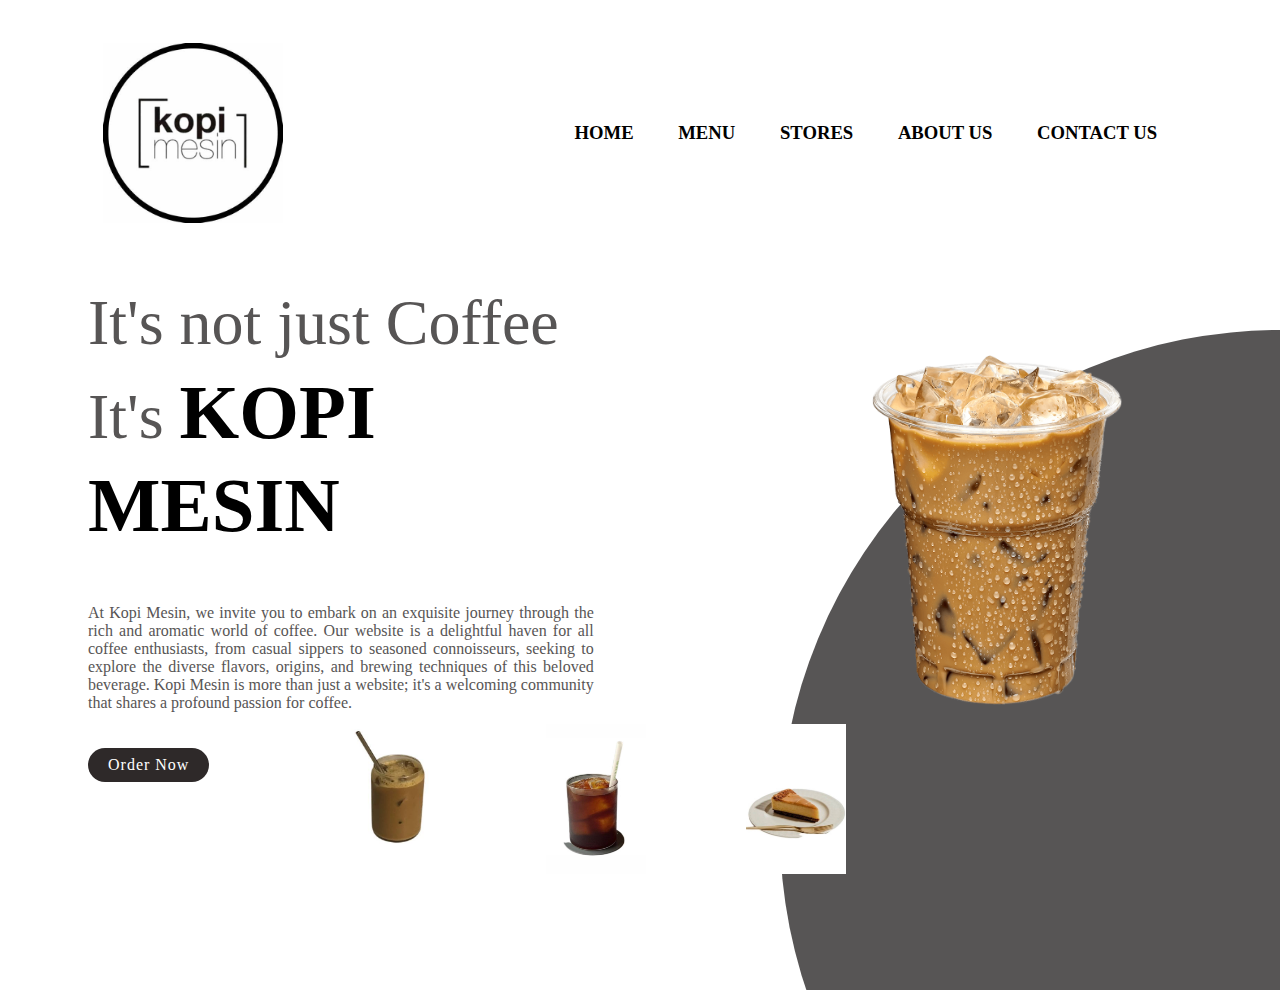
<file: index.html>
<html>
<head>
        <title> KOPI MESIN </title> 
        <link rel="stylesheet" type="text/css" href="css/style.css">
</head> 
<body> 

<!--header-->


<div class="banner">
    <div class="circle"></div>
    <div class="navbar">
        <img src="images/logo.jpeg" class="logo">
        <ul> 
            <div style="text-align: center;">
            <li><a href=index.html> Home </a></li>
            <li><a href=menu.html> Menu </a></li>
            <li><a href=stores.html> Stores </a></li>
            <li><a href=aboutus.html> About us </a></li>
            <li><a href=contactus.html>Contact Us </a></li>
            </div>
        </ul>
    </div>

    <div class="content">
        <div class="textBox">
            <h2> It's not just Coffee<br>It's <span>KOPI MESIN</span></h2>
            <p> At Kopi Mesin, we invite you to embark on an exquisite journey through the rich and aromatic world of coffee. Our website is a delightful haven for all coffee enthusiasts, from casual sippers to seasoned connoisseurs, seeking to explore the diverse flavors, origins, and brewing techniques of this beloved beverage. Kopi Mesin is more than just a website; it's a welcoming community that shares a profound passion for coffee. </p>
            <a href="#"> Order Now</a>
            </div>
        <div class="imgBox">
            <img src="images/coffee.png" width="250" height="350" class="kopi">
        </div>
    </div>
    <ul class="thumb">
        <li><img src="css/thumb1.jpg"width="540" height="120"></li>
        <li><img src="css/thumb2.jpg"width="570" height="150"></li>
        <li><img src="css/thumb3.jpg"width="570" height="150"></li>
    </ul>
   
 
 
           















































</body>



</html>








































</body>



</html>
</file>
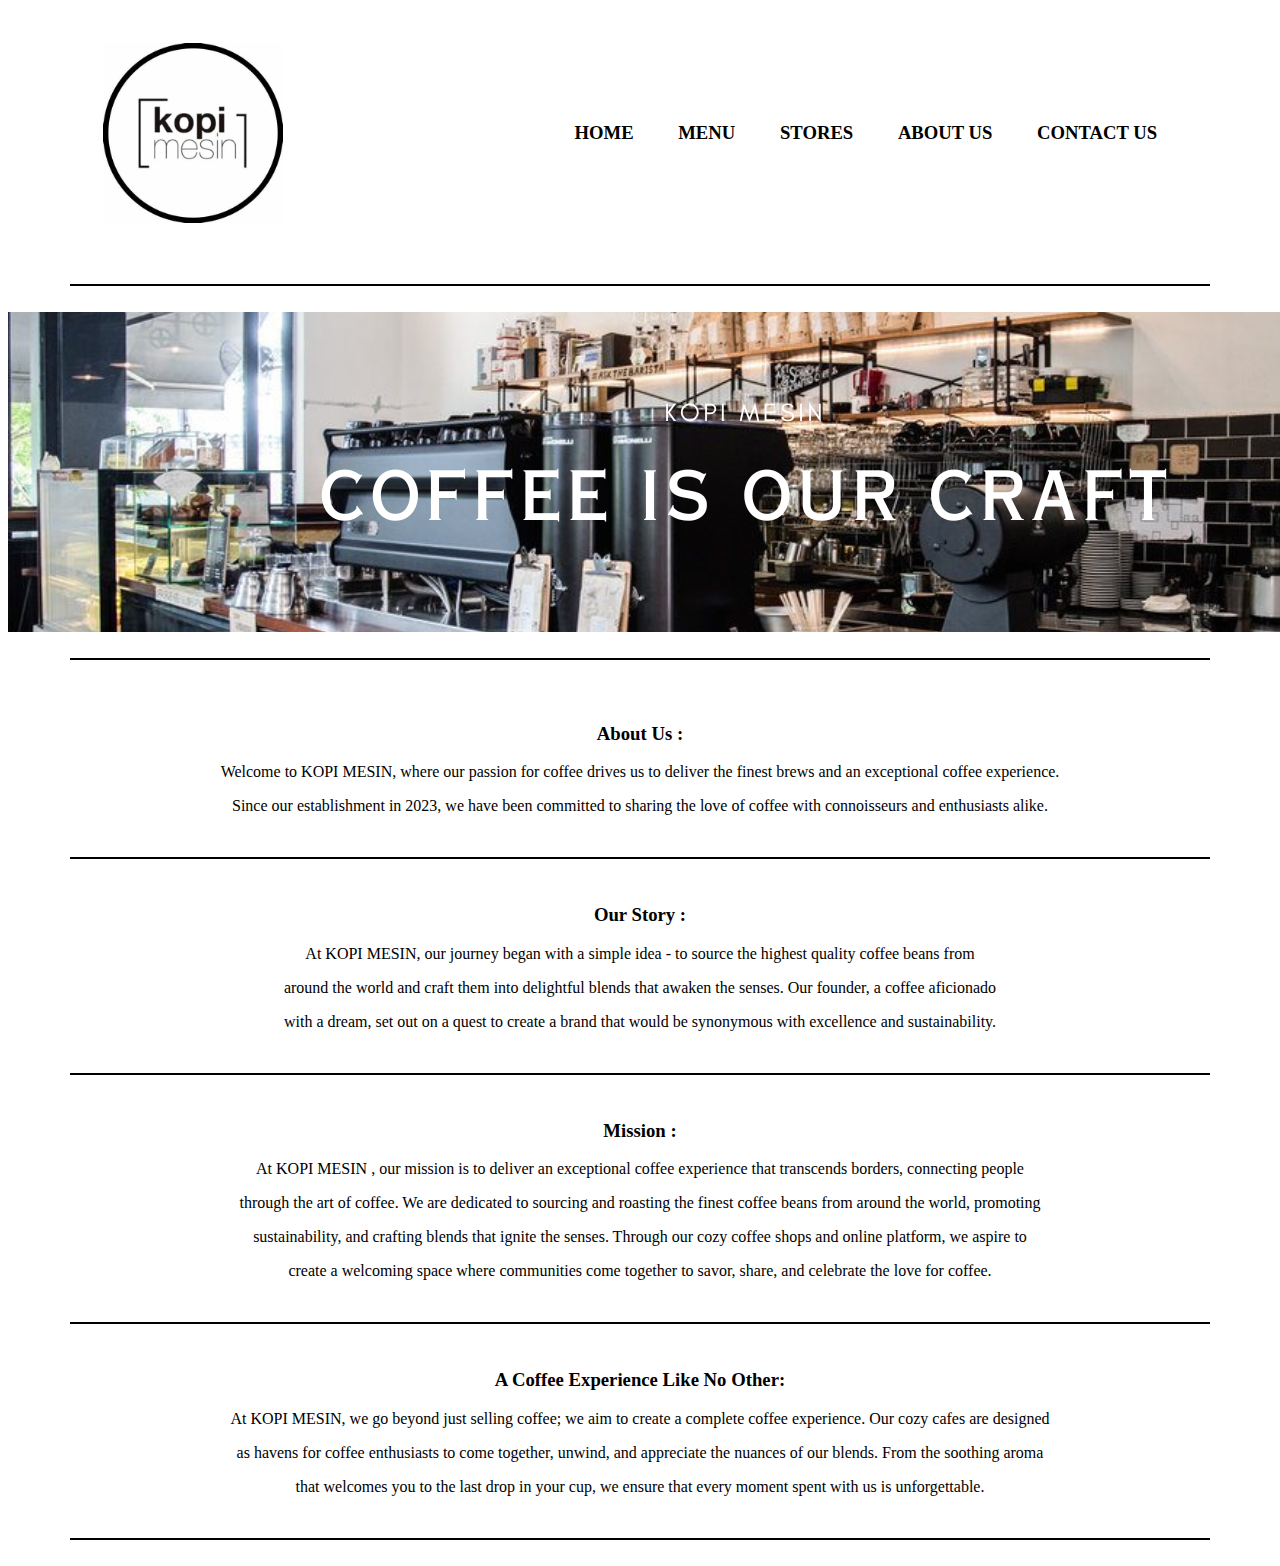
<file: aboutus.html>
<html> 
<head> 
        <title> ABOUT US </title>  
        <link rel="stylesheet" type="text/css" href="css/style.css"> 
</head>  
<body>  
     
<!--header--> 
 
<div class="banner"> 
    <div class="navbar"> 
        <img src="images/logo.jpeg" class="logo"> 
        <ul>  
            <div style="text-align: center;"> 
            <li><a href=index.html> Home </a></li> 
            <li><a href=menu.html> Menu </a></li> 
            <li><a href=stores.html> Stores </a></li> 
            <li><a href=aboutus.html> About us </a></li> 
            <li><a href=contactus.html>Contact Us </a></li> 
            </div> 
        </ul> 
    </div> 
    <br>    

    <hr size="2" width="90%" align="center" noshade="noshade" title="horizontal rules" color="black"/>    
    
    <br>
      <div class="slider"> 
        <img src="images/1.png" width=1450" height="320"> 
    </div> 
    <br>    

    <hr size="2" width="90%" align="center" noshade="noshade" title="horizontal rules" color="black"/>    
    
    <br>
    <!--end of header1--> 
 
     <!--************* 2ND  ROW START *************--> 
        <tr> 
     
    <!--************* CONTENT SECTION START *************--> 

        
    <div class="content3"> 
    </div> 
     
    <td bg  valign="top"> 
        <div align="center"> 
<br> 
<div class="content4">  
 <h3>About Us :</h3> 
  
 <p>Welcome to KOPI MESIN, where our passion for coffee drives us to deliver the finest brews and an exceptional coffee experience.</p> 
 <p> Since our establishment in 2023, we have been committed to sharing the love of coffee with connoisseurs and enthusiasts alike.</p>  
 
<br> 
     <hr size="2" width="90%" align="center" noshade="noshade" title="horizontal rules" color="black"/> 
 
<br> 
 
<!--************* CONTENT SECTION END *************-->  
 
        <!--************* CONTENT SECTION START *************--> 
        
        <div class="content3"> 
           </div> 
            
           <td bg  valign="top"> 
               <div align="center"> 
     
    <div class="content4"> 
 
        <h3>Our Story :</h3> 
         
        <p>At KOPI MESIN, our journey began with a simple idea - to source the highest quality coffee beans from  </p> 
        <p>around the world and craft them into delightful blends that awaken the senses. Our founder, a coffee aficionado </p> 
        <p>with a dream, set out on a quest to create a brand that would be synonymous with excellence and sustainability.</p>   
 
    <br> 
            
        </div> 
     
            <hr size="2" width="90%" align="center" noshade="noshade" title="horizontal rules" color="black"/> 
     
    <br> 
 
       <!--************* CONTENT SECTION END *************--> 
             
            <!--************* CONTENT SECTION START *************--> 
       
            <div class="content3"> 
            </div> 
             
            <td bg  valign="top"> 
                <div align="center"> 
      
     <div class="content4">  
         <h3>Mission :</h3> 
          
         <p>At KOPI MESIN , our mission is to deliver an exceptional coffee experience that transcends borders, connecting people </p> 
         <p>through the art of coffee. We are dedicated to sourcing and roasting the finest coffee beans from around the world, promoting </p> 
         <p>sustainability, and crafting blends that ignite the senses. Through our cozy coffee shops and online platform, we aspire to</p> 
            <p>create a welcoming space where communities come together to savor, share, and celebrate the love for coffee.</p>   
  
     <br> 
             <hr size="2" width="90%" align="center" noshade="noshade" title="horizontal rules" color="black"/> 
      
     <br> 
  
          <!--************* CONTENT SECTION END *************--> 
                 
    <!--************* CONTENT SECTION START *************--> 
       
    <div class="content3"> 
    </div> 
     
    <td bg  valign="top"> 
        <div align="center"> 
 
<div class="content4">  
 <h3>A Coffee Experience Like No Other:</h3> 
  
 <p>At KOPI MESIN, we go beyond just selling coffee; we aim to create a complete coffee experience. Our cozy cafes are designed  </p>
<p>as havens for coffee enthusiasts to come together, unwind, and appreciate the nuances of our blends. From the soothing aroma </p> 
 <p>that welcomes you to the last drop in your cup, we ensure that every moment spent with us is unforgettable.</p>   
 
<br> 
     <hr size="2" width="90%" align="center" noshade="noshade" title="horizontal rules" color="black"/> 
 
<br>
</file>
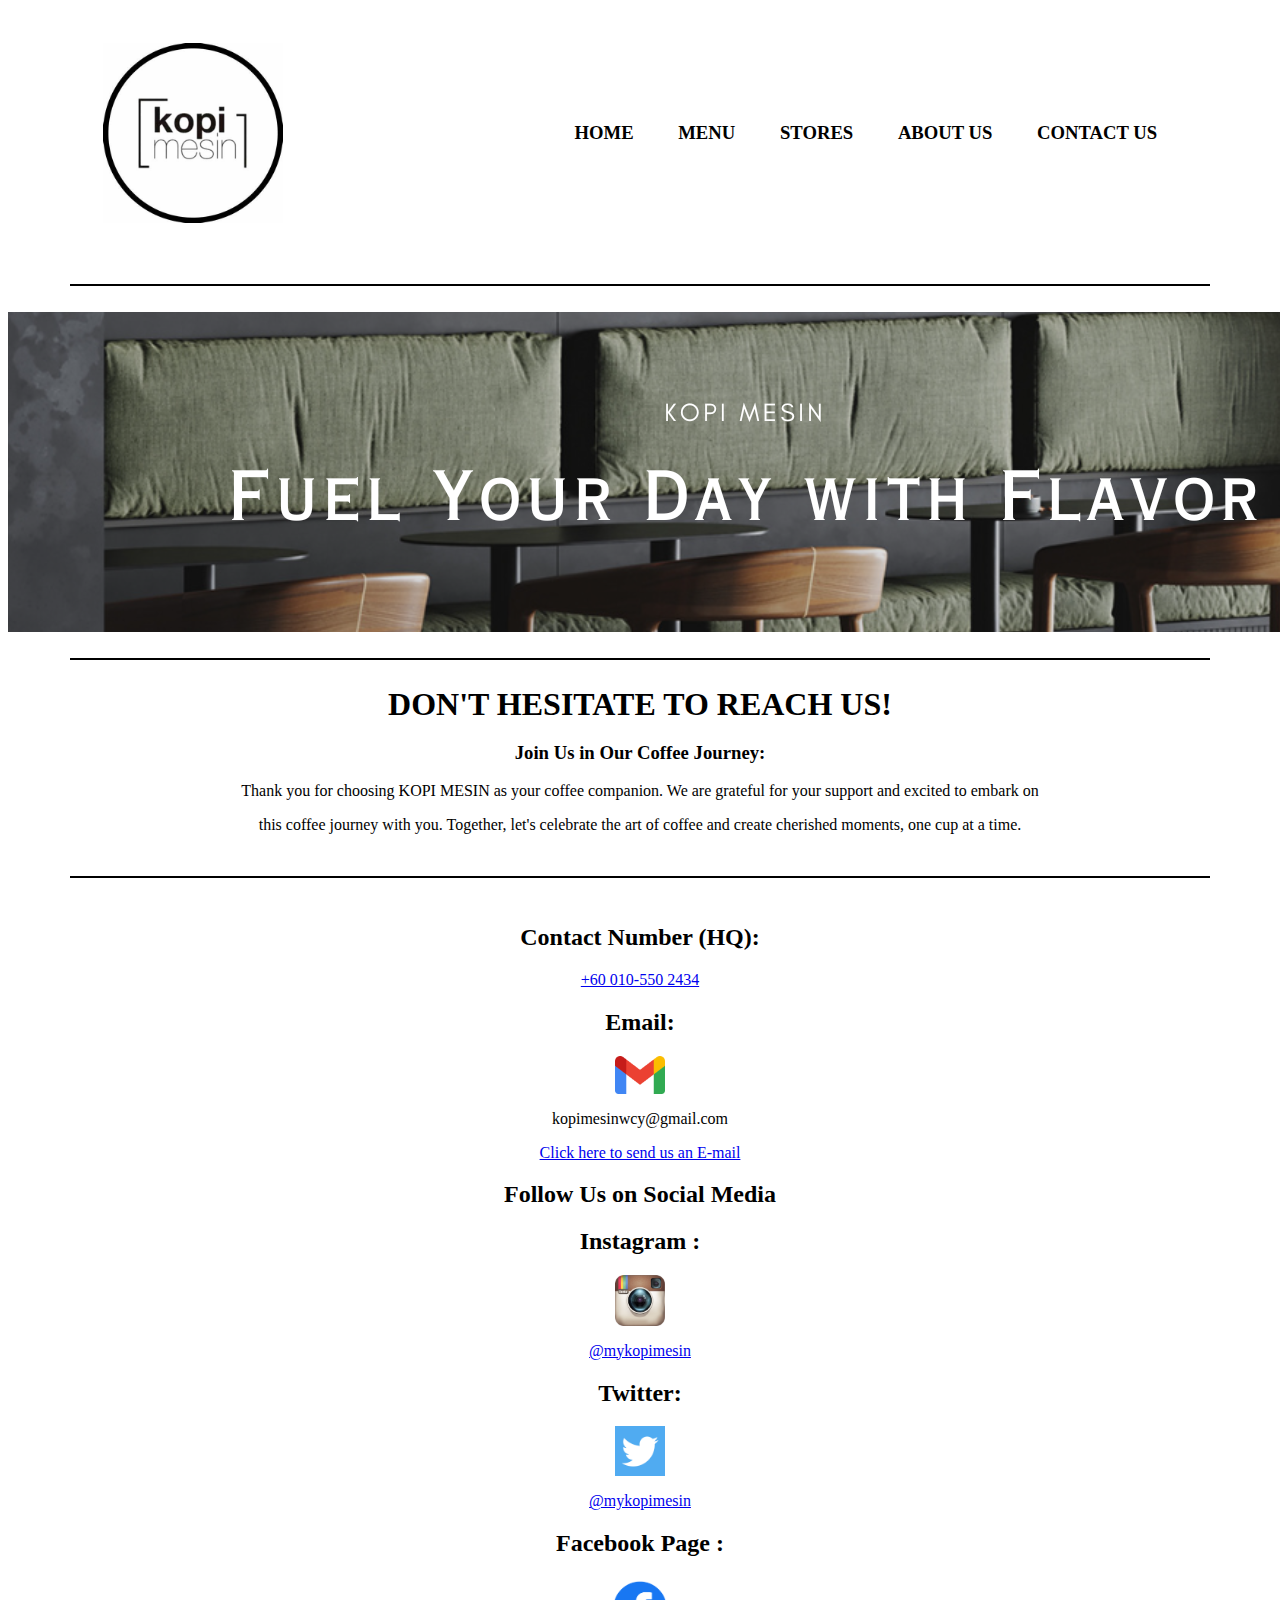
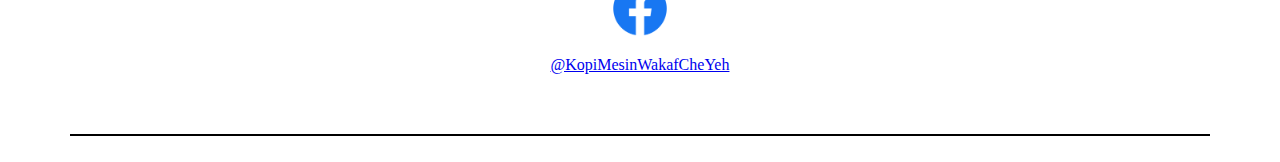
<file: contactus.html>
<html>
<head>
        <title> KOPI MESIN </title> 
        <link rel="stylesheet" type="text/css" href="css/style.css">
</head> 
<body> 

<!--header-->

<div class="banner">
    <div class="navbar">
        <img src="logo.jpeg" class="logo">
        <ul> 
            <div style="text-align: center;">
            <li><a href=index.html> Home </a></li>
            <li><a href=menu.html> Menu </a></li>
            <li><a href=stores.html> Stores </a></li>
            <li><a href=aboutus.html> About us </a></li>
            <li><a href=contactus.html> Contact Us </a></li>
            </div>
        </ul>
    </div>
    <br>    

    <hr size="2" width="90%" align="center" noshade="noshade" title="horizontal rules" color="black"/>    
    
    <br>
      <div class="slider"> 
        <img src="images/2.png" width=1450" height="320"> 
    </div> 
    <br>    

    <hr size="2" width="90%" align="center" noshade="noshade" title="horizontal rules" color="black"/>    
    
    <br>
    <!--end of header1--> 
 
     <!--************* 2ND  ROW START *************--> 
        <tr> 
     
    <!--************* CONTENT SECTION START *************--> 
    
    <div align="center">
    
    <h1><font face="new times roman" color="0000"> DON'T HESITATE TO REACH US!</font></h1>

    <div class="content4">  
        <h3>Join Us in Our Coffee Journey:</h3> 
         
        <p>Thank you for choosing KOPI MESIN as your coffee companion. We are grateful for your support and excited to embark on  </p> 
        <p>this coffee journey with you. Together, let's celebrate the art of coffee and create cherished moments, one cup at a time.</p>  
        
       <br> 
            <hr size="2" width="90%" align="center" noshade="noshade" title="horizontal rules" color="black"/> 
        
       <br> 

    <div align="center">
    
    <h2 style="font-family:garamond;">Contact Number (HQ):</h2>
    
    <div align="center"
    
    <p><a href="https://wa.link/qajaec" target="_blank">+60 010-550 2434</a></p>
    
    
    <h2 style="font-family:garamond;">Email:</h2> 
    <img src="gmail.png" width="50" alt="gmail"> 
     
    <p> 
        kopimesinwcy@gmail.com</p> 
     
        <centre><a href="mailto:kopimesinwcy@gmail.com" class="send_message_button" target="_blank">Click here to send us an E-mail </a></p>
        
    
    
    <h2 style="font-family:garamond;">Follow Us on Social Media</h2>
    <h2 style="font-family:garamond;">Instagram :</h2> 
    <img src="instalogo.png" width="50" alt="instagram">
    <p><a href="https://www.instagram.com/mykopimesin/?hl=en" target="_blank">@mykopimesin</a></p>


    <h2 style="font-family:garamond;">Twitter:</h2> 
    <img src="twitter.png" width="50" alt="instagram">
    <p><a href="https://twitter.com/mykopimesin?s=21&t=D6iRG-6XM2GT9TrC-2nG_A" target="_blank">@mykopimesin</a></p>

    
    <h2 style="font-family:garamond;">Facebook Page :</h2> 
    <img src="Facebook-logo.png" width="100" alt="instagram">
    <p><a href="https://www.facebook.com/Kmwcy/" target="_blank">@KopiMesinWakafCheYeh</a></p>
    
          
          
    <br>
    <br>    

<hr size="2" width="90%" align="center" noshade="noshade" title="horizontal rules" color="black"/>    

<br>
    </center></center></center></div></div></td>
</file>
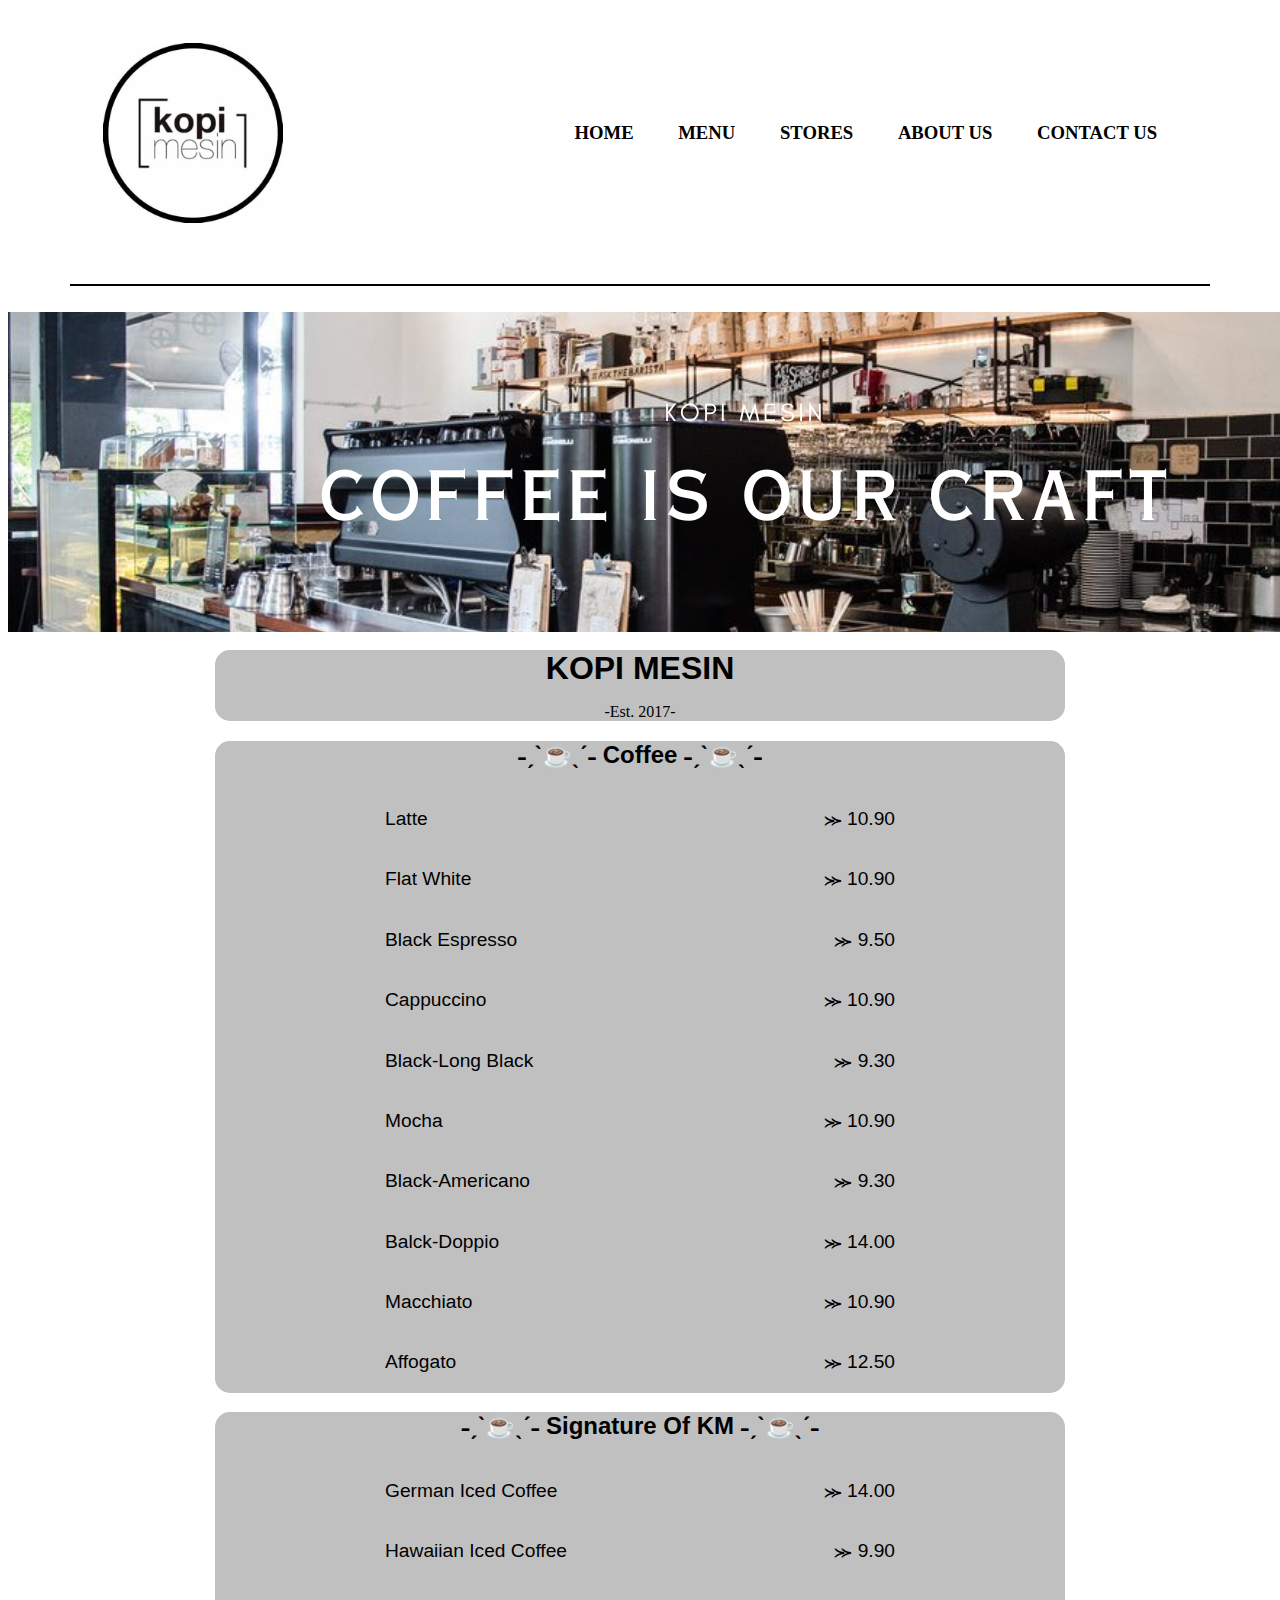
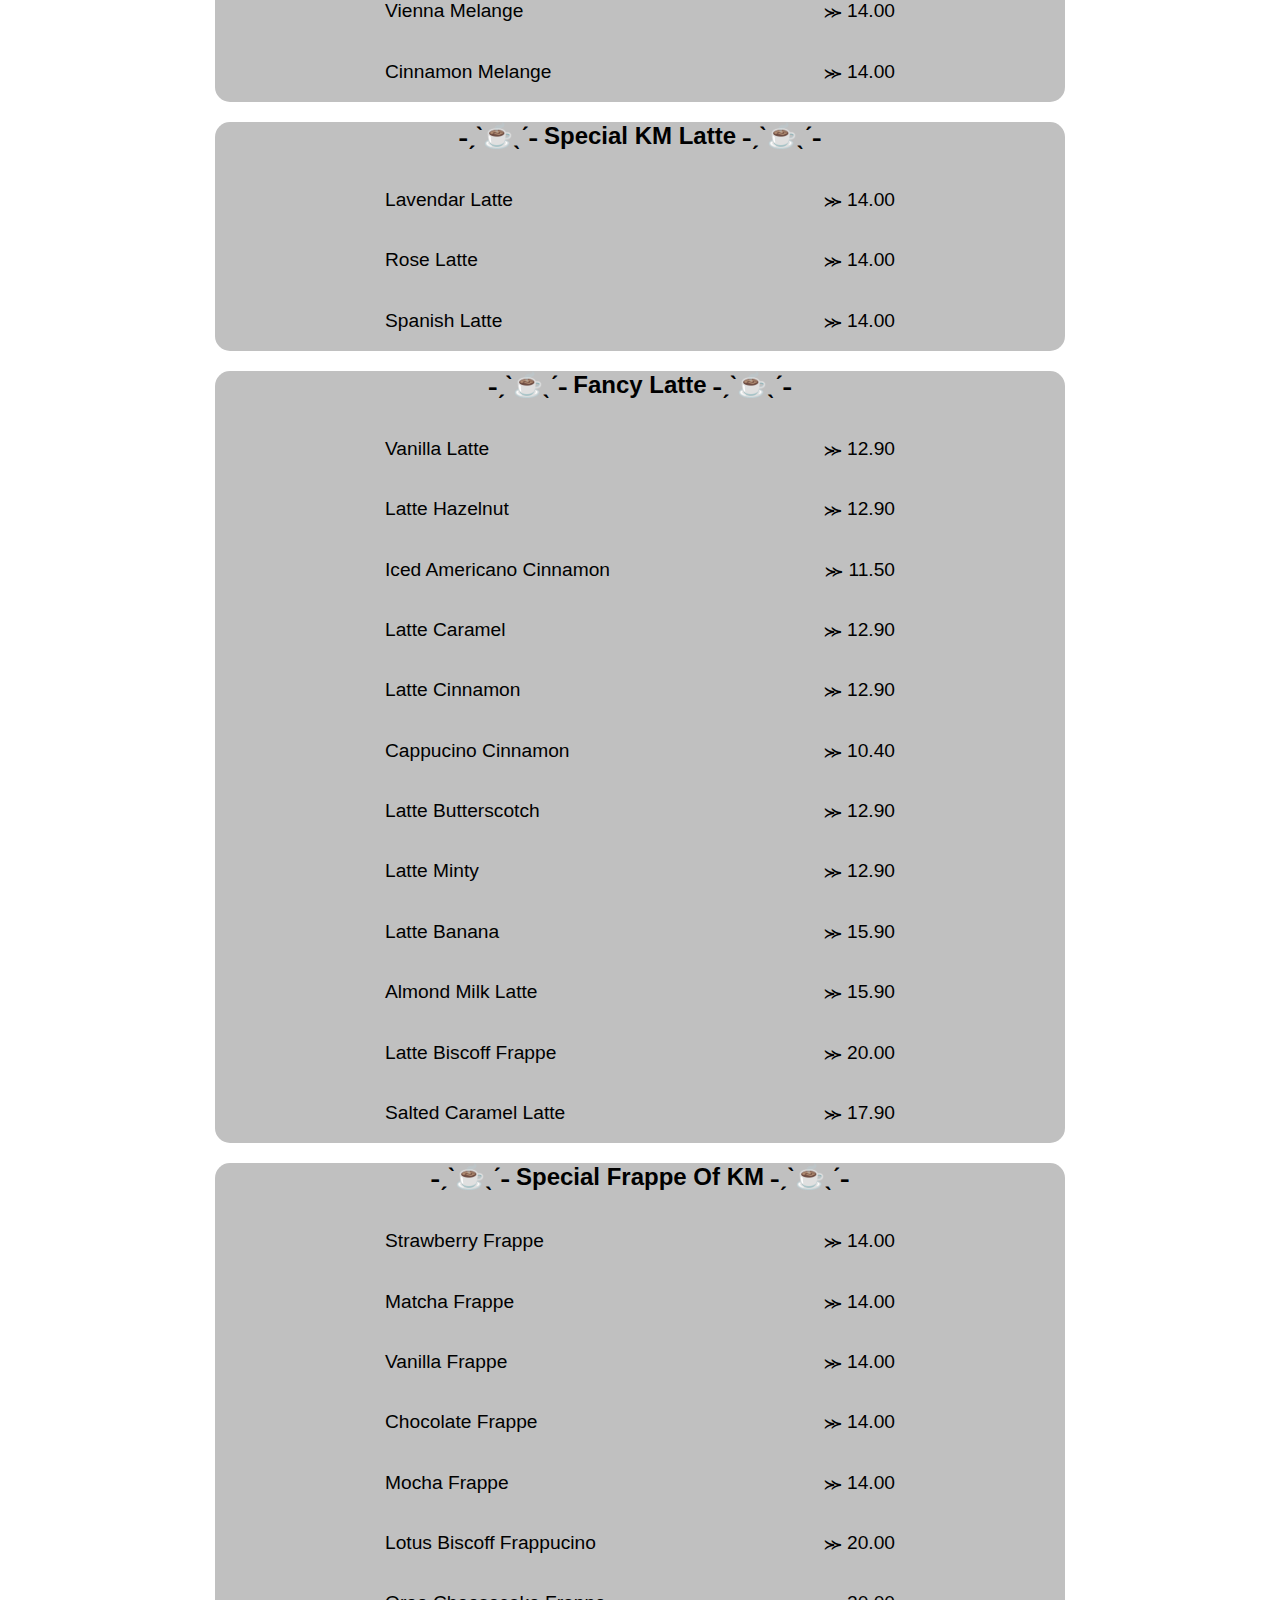
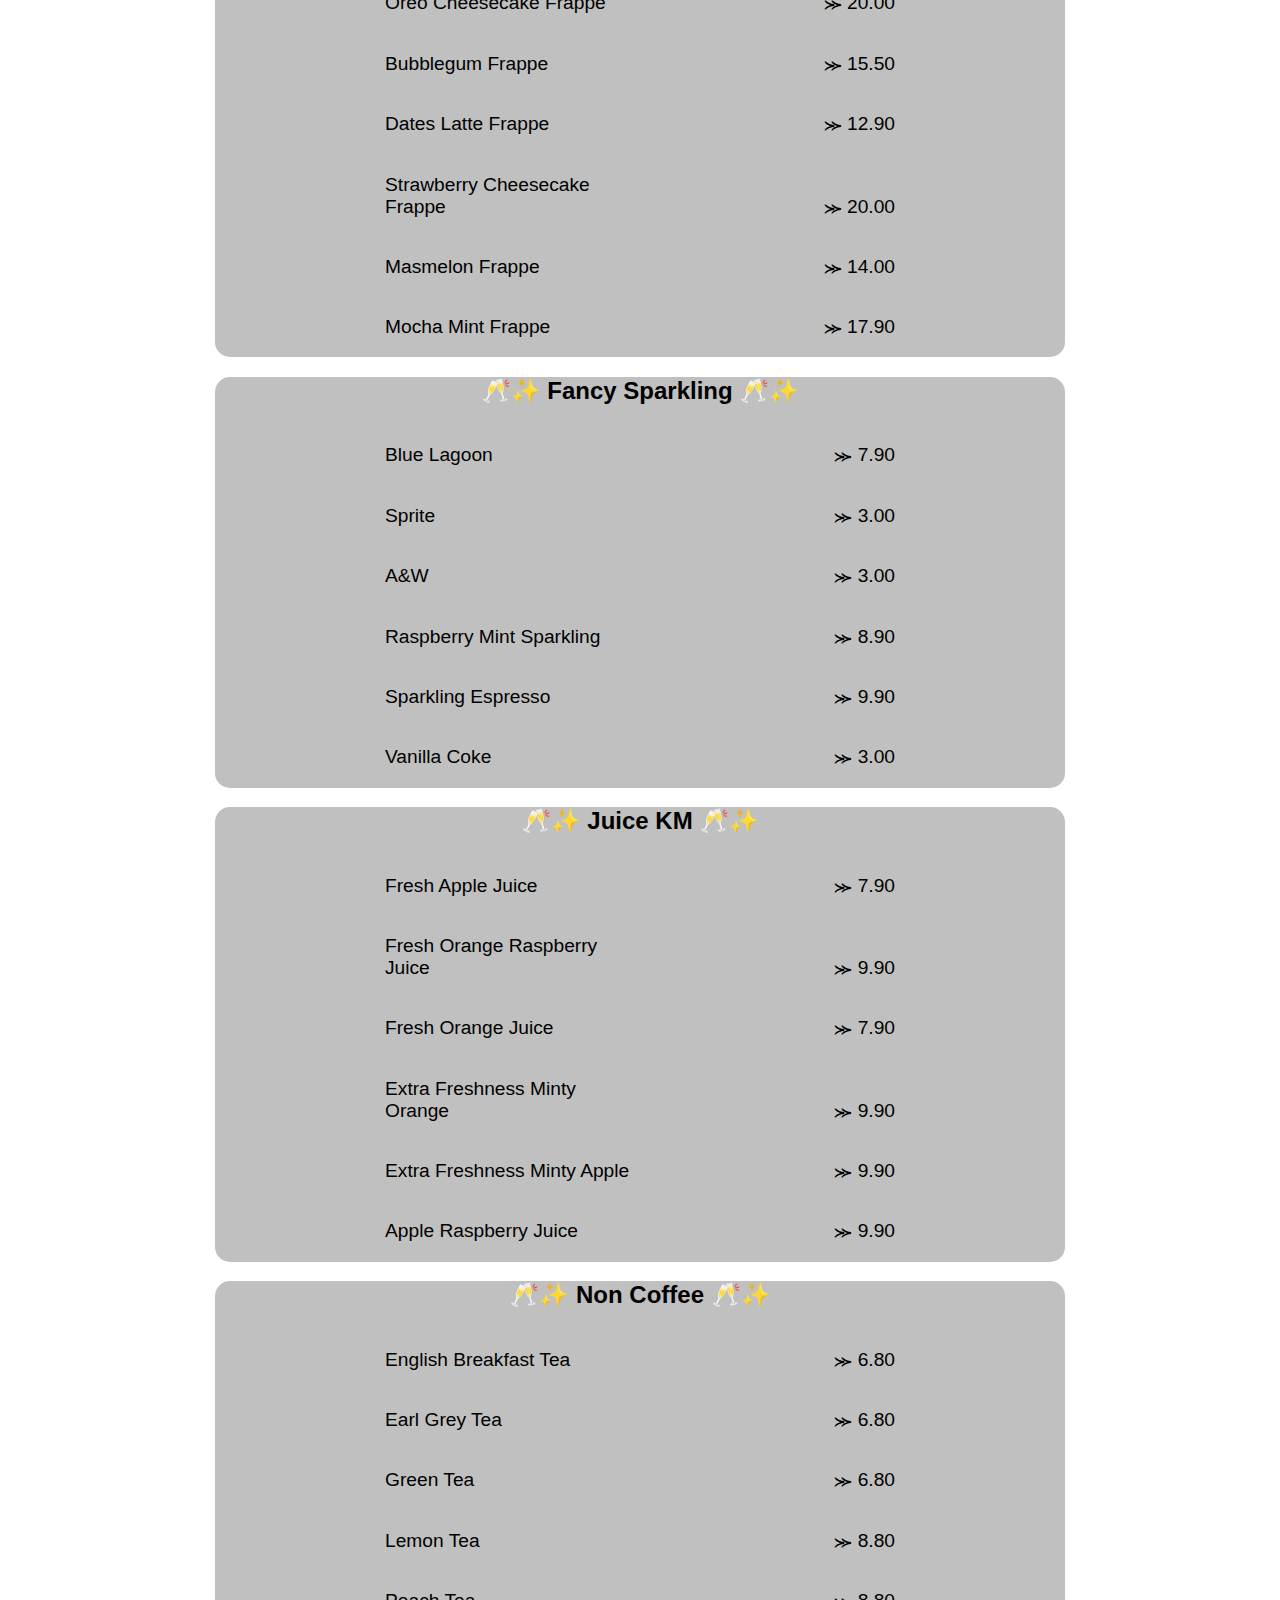
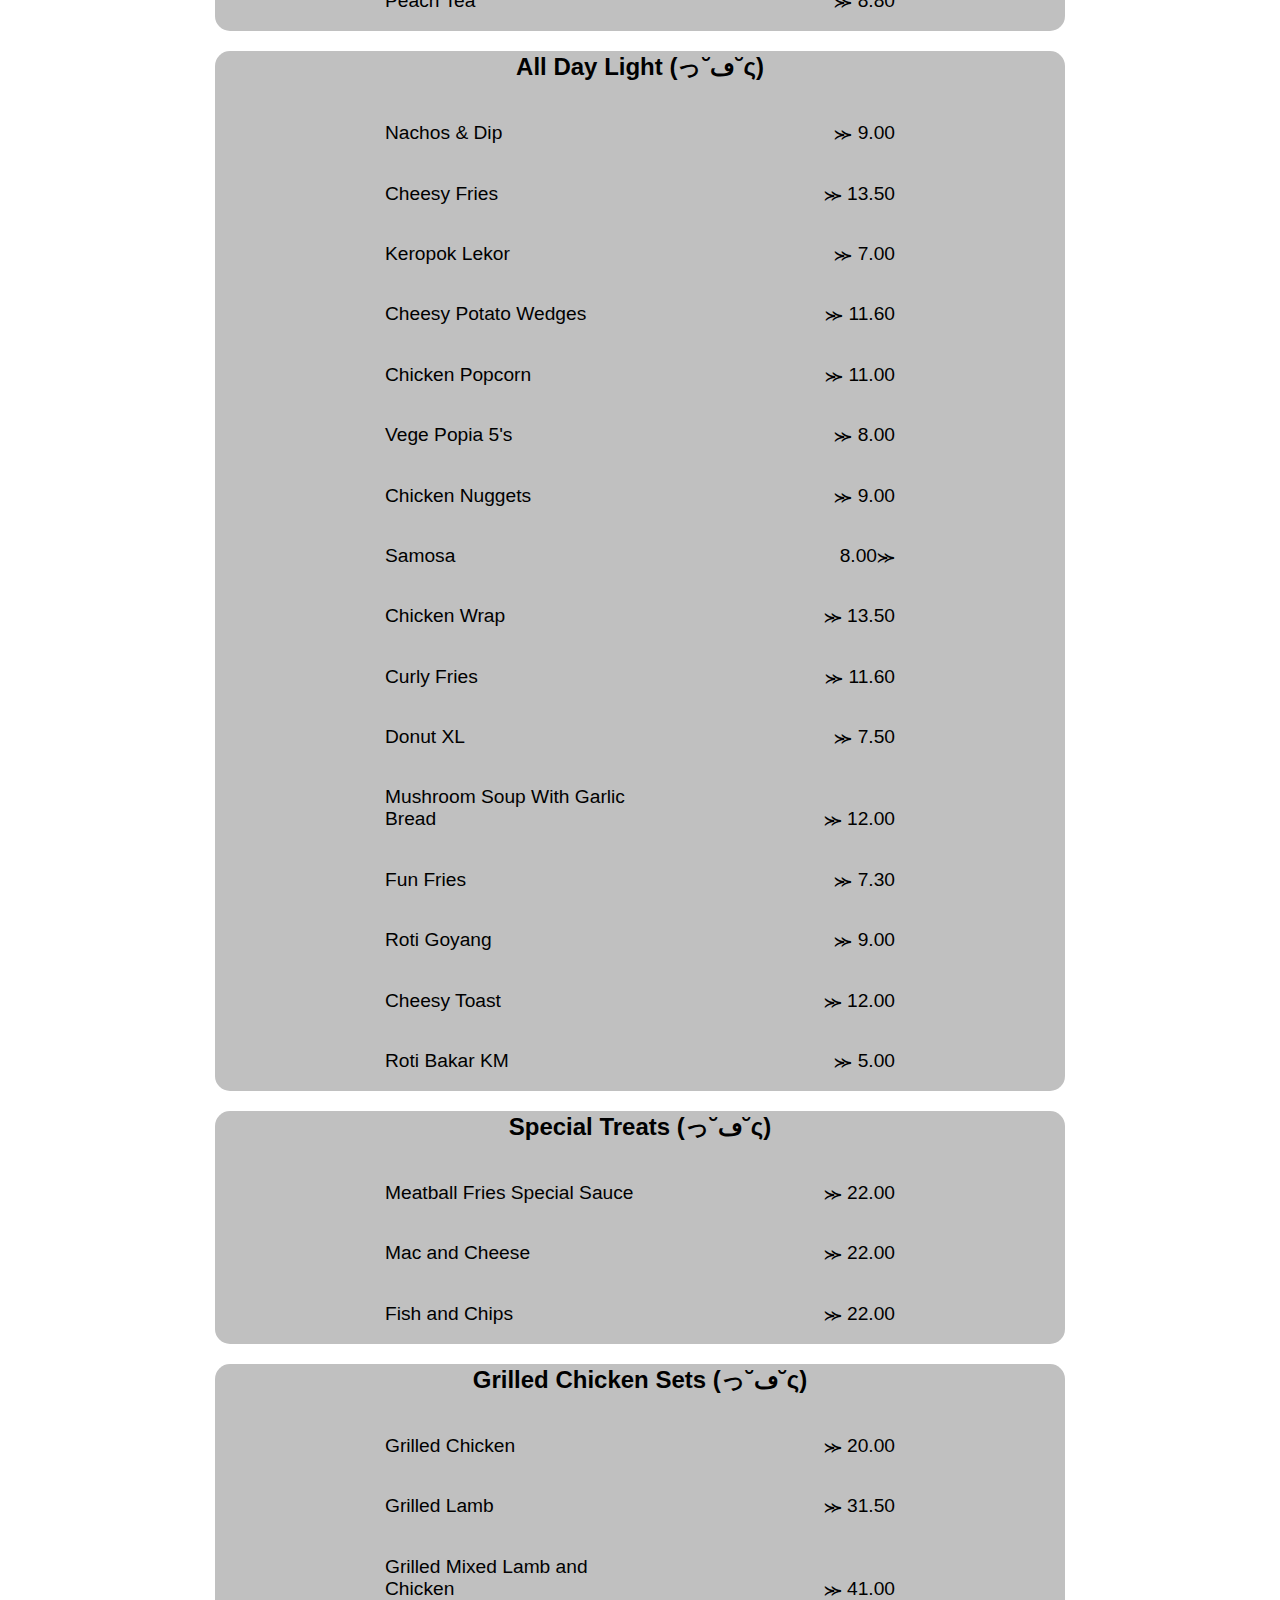
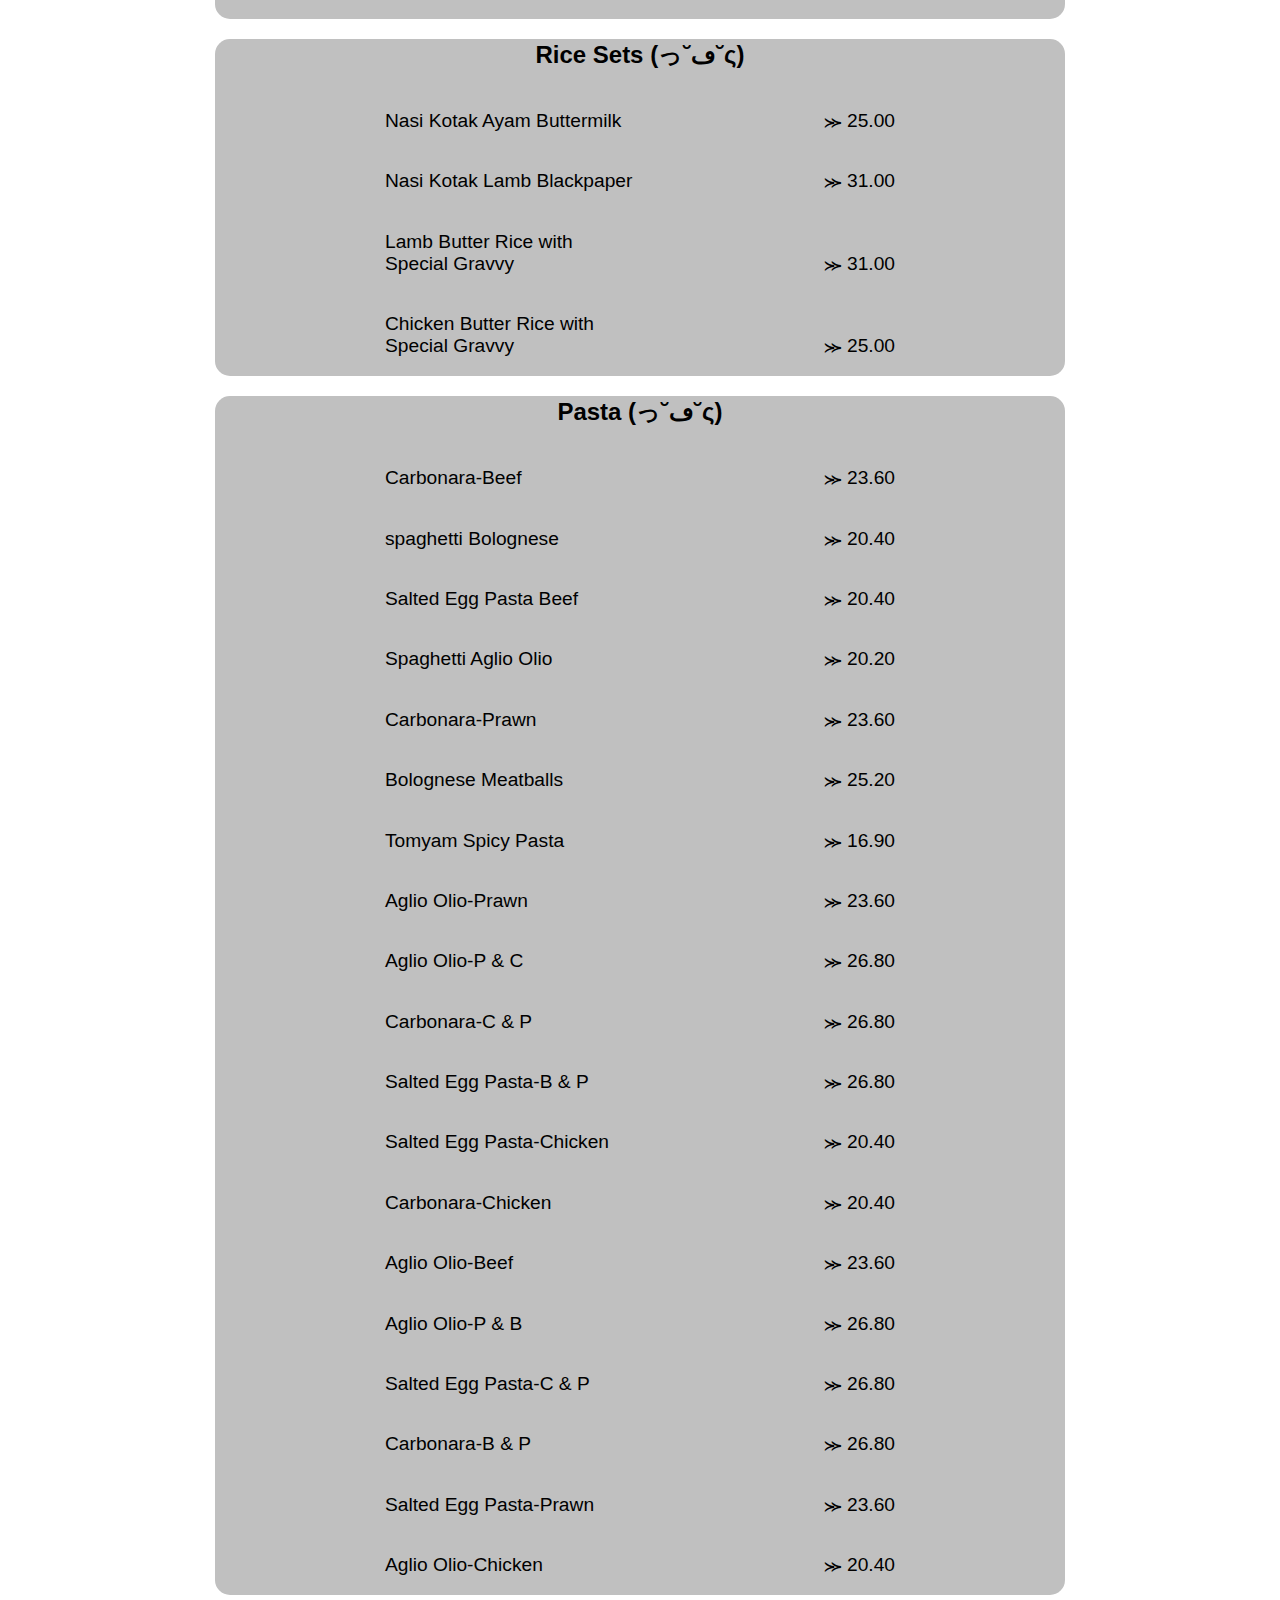
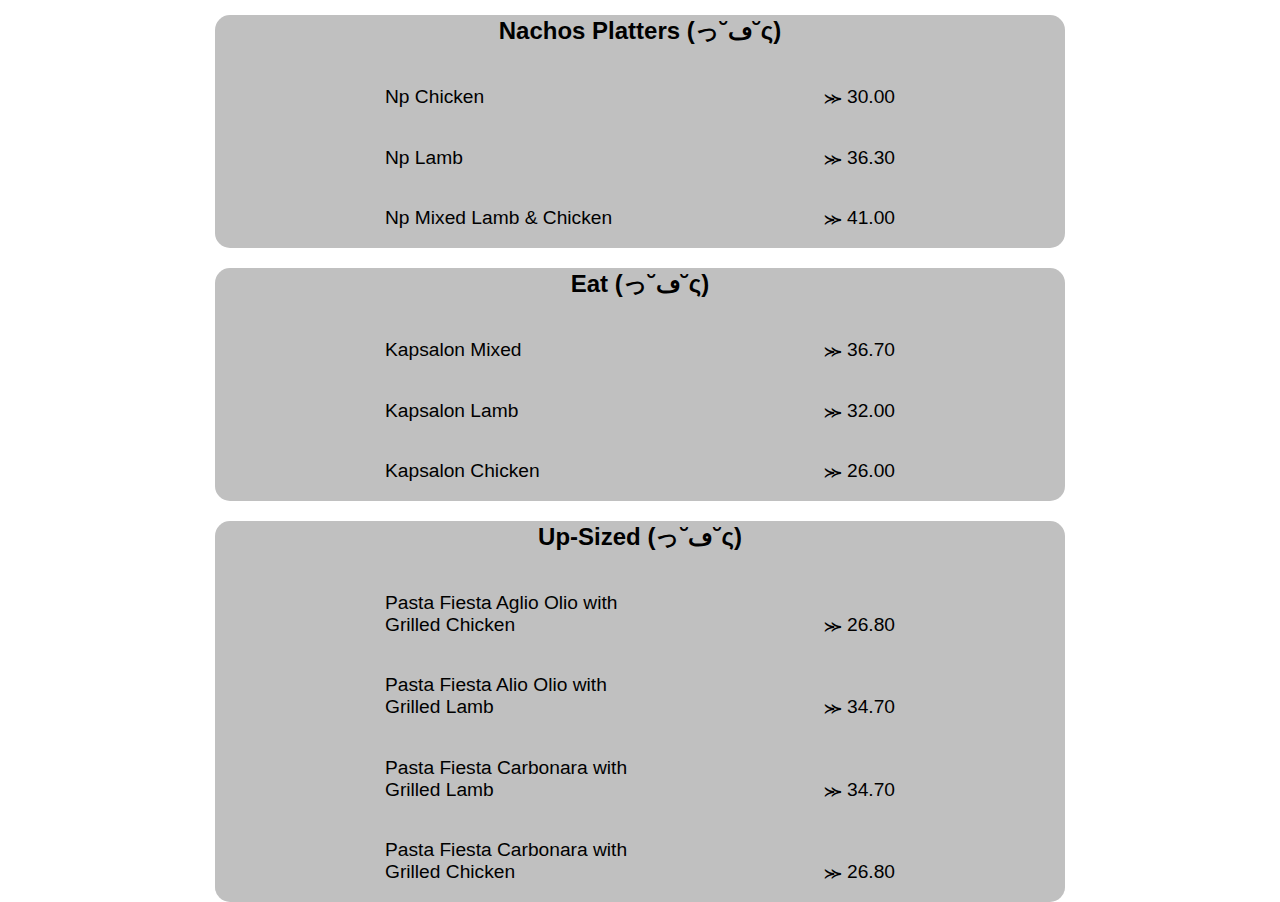
<file: menu.html>
<html>
<head>
        <title> KOPI MESIN </title> 
        <link rel="stylesheet" type="text/css" href="css/style.css">
</head> 
<body> 

<!--header-->


<div class="banner">
    <div class="navbar">
        <img src="logo.jpeg" class="logo">
        <ul> 
            <div style="text-align: center;">
            <li><a href=index.html> Home </a></li>
            <li><a href=menu.html> Menu </a></li>
            <li><a href=stores.html> Stores </a></li>
            <li><a href=aboutus.html> About us </a></li>
            <li><a href=contactus.html>Contact Us </a></li>
            </div>
        </ul>
    </div>
    <br>    

    <hr size="2" width="90%" align="center" noshade="noshade" title="horizontal rules" color="black"/>    
    
    <br>
      <div class="slider"> 
        <img src="images/1.png" width=1450" height="320"> 
    </div> 
    <br>  
    



<td bgcolor="C0C0C0" align="center">

<!DOCTYPE hmtl>
<html lange="en">

<head>
    <meta charset="utf-8" />
    <title>CAFE MENU</title> 
    <style>
        
        h1 {
            text-align: center;
            text-shadow: #c0c0c0;
            text-decoration: wavy;
            font-family: 'Gill Sans', 'Gill Sans MT', Calibri, 'Trebuchet MS', sans-serif;
            font-size: xx-large;
        }
        h2 {
            text-align:center;
            text-shadow: #c0c0c0;
            text-decoration: wavy;
            font-family: 'Gill Sans', 'Gill Sans MT', Calibri, 'Trebuchet MS', sans-serif;
            font-size: x-large;
        }
        article {
            text-align: center;
            text-shadow: #c0c0c0;
            text-decoration: wavy;
            font-family: 'Gill Sans', 'Gill Sans MT', Calibri, 'Trebuchet MS', sans-serif;
            font-size: larger;
        }
        p {
            text-align: center;
        }
        .item p {
            display: inline-block;
        }
        .flavor {
            text-align: left; 
            width: 30%;
        }
        .price {
            text-align: right;
            width: 30%; 
        }
        section, header {
            width: 850px;
            background-color: #c0c0c0;
            margin-right: auto;
            margin-left: auto;
            border-radius: 15px;
        }
    </style>
</head>

<body>
<div>
<header>
    <h1>KOPI MESIN</h1>
    <p>-Est. 2017-</p>
</header>

<main>
<p>
<div align="center">

    <section>
        <h2>˗ˏˋ☕ˎˊ˗ Coffee ˗ˏˋ☕ˎˊ˗</h2>
        <article class="item">
            <p class="flavor">Latte</p><p class="price">⪼ 10.90</p>
        </article>
        <article class="item">
            <p class="flavor">Flat White</p><p class="price">⪼ 10.90</p>
        </article>
        <article class="item">
            <p class="flavor">Black Espresso</p><p class="price">⪼ 9.50</p>
        </article>
        <article class="item">
            <p class="flavor">Cappuccino</p><p class="price">⪼ 10.90</p>
        </article>
        <article class="item">
            <p class="flavor">Black-Long Black</p><p class="price">⪼ 9.30</p>
        </article>
        <article class="item">
            <p class="flavor">Mocha</p><p class="price">⪼ 10.90</p>
        </article>
        <article class="item">
            <p class="flavor">Black-Americano</p><p class="price">⪼ 9.30</p>
        </article>
        <article class="item">
            <p class="flavor">Balck-Doppio</p><p class="price">⪼ 14.00</p>
        </article>
        <article class="item">
            <p class="flavor">Macchiato</p><p class="price">⪼ 10.90</p>
        </article>
        <article class="item">
            <p class="flavor">Affogato</p><p class="price">⪼ 12.50</p>
        </article>
    </section>
    <section>
        <h2>˗ˏˋ☕ˎˊ˗ Signature Of KM ˗ˏˋ☕ˎˊ˗</h2>
        <article class="item">
            <p class="flavor">German Iced Coffee</p><p class="price">⪼ 14.00</p>
        </article>
        <article class="item">
            <p class="flavor">Hawaiian Iced Coffee</p><p class="price">⪼ 9.90</p>
        </article>
        <article class="item">
            <p class="flavor">Vienna Melange</p><p class="price">⪼ 14.00</p>
        </article>
        <article class="item">
            <p class="flavor">Cinnamon Melange</p><p class="price">⪼ 14.00</p>
        </article>
    </section>
    <section>
        <h2>˗ˏˋ☕ˎˊ˗ Special KM Latte ˗ˏˋ☕ˎˊ˗</h2>
        <article class="item">
            <p class="flavor">Lavendar Latte</p><p class="price">⪼ 14.00</p>
        </article>
        <article class="item">
            <p class="flavor">Rose Latte</p><p class="price">⪼ 14.00</p>
        </article>
        <article class="item">
            <p class="flavor">Spanish Latte</p><p class="price">⪼ 14.00</p>
        </article>
    </section>
    <section>
        <h2>˗ˏˋ☕ˎˊ˗ Fancy Latte ˗ˏˋ☕ˎˊ˗</h2>
        <article class="item">
            <p class="flavor">Vanilla Latte</p><p class="price">⪼ 12.90</p>
        </article>
        <article class="item">
            <p class="flavor">Latte Hazelnut</p><p class="price">⪼ 12.90</p>
        </article>
        <article class="item">
            <p class="flavor">Iced Americano Cinnamon</p><p class="price">⪼ 11.50</p>
        </article>
        <article class="item">
            <p class="flavor">Latte Caramel</p><p class="price">⪼ 12.90</p>
        </article>
        <article class="item">
            <p class="flavor">Latte Cinnamon</p><p class="price">⪼ 12.90</p>
        </article>
        <article class="item">
            <p class="flavor">Cappucino Cinnamon</p><p class="price">⪼ 10.40</p>
        </article>
        <article class="item">
            <p class="flavor">Latte Butterscotch</p><p class="price">⪼ 12.90</p>
        </article>
        <article class="item">
            <p class="flavor">Latte Minty</p><p class="price">⪼ 12.90</p>
        </article>
        <article class="item">
            <p class="flavor">Latte Banana</p><p class="price">⪼ 15.90</p>
        </article>
        <article class="item">
            <p class="flavor">Almond Milk Latte</p><p class="price">⪼ 15.90</p>
        </article>
        <article class="item">
            <p class="flavor">Latte Biscoff Frappe</p><p class="price">⪼ 20.00</p>
        </article>
        <article class="item">
            <p class="flavor">Salted Caramel Latte</p><p class="price">⪼ 17.90</p>
        </article>
    </section>
    <section>
        <h2>˗ˏˋ☕ˎˊ˗ Special Frappe Of KM ˗ˏˋ☕ˎˊ˗</h2>
        <article class="item">
            <p class="flavor">Strawberry Frappe</p><p class="price">⪼ 14.00</p>
        </article>
        <article class="item">
            <p class="flavor">Matcha Frappe</p><p class="price">⪼ 14.00</p>
        </article>
        <article class="item">
            <p class="flavor">Vanilla Frappe</p><p class="price">⪼ 14.00</p>
        </article>
        <article class="item">
            <p class="flavor">Chocolate Frappe</p><p class="price">⪼ 14.00</p>
        </article>
        <article class="item">
            <p class="flavor">Mocha Frappe</p><p class="price">⪼ 14.00</p>
        </article>
        <article class="item">
            <p class="flavor">Lotus Biscoff Frappucino</p><p class="price">⪼ 20.00</p>
        </article>
        <article class="item">
            <p class="flavor">Oreo Cheesecake Frappe</p><p class="price">⪼ 20.00</p>
        </article>
        <article class="item">
            <p class="flavor">Bubblegum Frappe</p><p class="price">⪼ 15.50</p>
        </article>
        <article class="item">
            <p class="flavor">Dates Latte Frappe</p><p class="price">⪼ 12.90</p>
        </article>
        <article class="item">
            <p class="flavor">Strawberry Cheesecake Frappe</p><p class="price">⪼ 20.00</p>
        </article>
        <article class="item">
            <p class="flavor">Masmelon Frappe</p><p class="price">⪼ 14.00</p>
        </article>
        <article class="item">
                <p class="flavor">Mocha Mint Frappe</p><p class="price">⪼ 17.90</p>
        </article>
    </section>
    <section>
        <h2>🥂✨ Fancy Sparkling 🥂✨</h2>
        <article class="item">
            <p class="flavor">Blue Lagoon</p><p class="price">⪼ 7.90</p>
        </article>
        <article class="item">
            <p class="flavor">Sprite</p><p class="price">⪼ 3.00</p>
        </article>
        <article class="item">
            <p class="flavor">A&W</p><p class="price">⪼ 3.00</p>
        </article>
        <article class="item">
            <p class="flavor">Raspberry Mint Sparkling</p><p class="price">⪼ 8.90</p>
        </article>
        <article class="item">
            <p class="flavor">Sparkling Espresso</p><p class="price">⪼ 9.90</p>
        </article>
        <article class="item">
            <p class="flavor">Vanilla Coke</p><p class="price">⪼ 3.00</p>
        </article>
    </section>
    <section>
        <h2>🥂✨ Juice KM 🥂✨</h2>
        <article class="item">
            <p class="flavor">Fresh Apple Juice</p><p class="price">⪼ 7.90</p>
        </article>
        <article class="item">
            <p class="flavor">Fresh Orange Raspberry Juice</p><p class="price">⪼ 9.90</p>
        </article>
        <article class="item">
            <p class="flavor">Fresh Orange Juice</p><p class="price">⪼ 7.90</p>
        </article>
        <article class="item">
            <p class="flavor">Extra Freshness Minty Orange</p><p class="price">⪼ 9.90</p>
        </article>
        <article class="item">
            <p class="flavor">Extra Freshness Minty Apple</p><p class="price">⪼ 9.90</p>
        </article>
        <article class="item">
            <p class="flavor">Apple Raspberry Juice</p><p class="price">⪼ 9.90</p>
        </article>
    </section>
    <section>
        <h2>🥂✨ Non Coffee 🥂✨</h2>
        <article class="item">
            <p class="flavor">English Breakfast Tea</p><p class="price">⪼ 6.80</p>
        </article>
        <article class="item">
            <p class="flavor">Earl Grey Tea</p><p class="price">⪼ 6.80</p>
        </article>
        <article class="item">
            <p class="flavor">Green Tea</p><p class="price">⪼ 6.80</p>
        </article>
        <article class="item">
            <p class="flavor">Lemon Tea</p><p class="price">⪼ 8.80</p>
        </article>
        <article class="item">
            <p class="flavor">Peach Tea</p><p class="price">⪼ 8.80</p>
        </article>
    </section>
    <section>
        <h2>All Day Light (っ˘ڡ˘ς)</h2>
        <article class="item">
            <p class="flavor">Nachos & Dip</p><p class="price">⪼ 9.00</p>
        </article>
        <article class="item">
            <p class="flavor">Cheesy Fries</p><p class="price">⪼ 13.50</p>
        </article>
        <article class="item">
            <p class="flavor">Keropok Lekor</p><p class="price">⪼ 7.00</p>
        </article>
        <article class="item">
            <p class="flavor">Cheesy Potato Wedges</p><p class="price">⪼ 11.60</p>
        </article>
        <article class="item">
            <p class="flavor">Chicken Popcorn</p><p class="price">⪼ 11.00</p>
        </article>
        <article class="item">
            <p class="flavor">Vege Popia 5's</p><p class="price">⪼ 8.00</p>
        </article>
        <article class="item">
            <p class="flavor">Chicken Nuggets</p><p class="price">⪼ 9.00</p>
        </article>
        <article class="item">
            <p class="flavor">Samosa</p><p class="price">8.00⪼ </p>
        </article>
        <article class="item">
            <p class="flavor">Chicken Wrap</p><p class="price">⪼ 13.50</p>
        </article>
        <article class="item">
            <p class="flavor">Curly Fries</p><p class="price">⪼ 11.60</p>
        </article>
        <article class="item">
            <p class="flavor">Donut XL</p><p class="price">⪼ 7.50</p>
        </article>
        <article class="item">
            <p class="flavor">Mushroom Soup With Garlic Bread</p><p class="price">⪼ 12.00</p>
        </article>
        <article class="item">
            <p class="flavor">Fun Fries</p><p class="price">⪼ 7.30</p>
        </article>
        <article class="item">
            <p class="flavor">Roti Goyang</p><p class="price">⪼ 9.00</p>
        </article>
        <article class="item">
            <p class="flavor">Cheesy Toast</p><p class="price">⪼ 12.00</p>
        </article>
        <article class="item">
            <p class="flavor">Roti Bakar KM</p><p class="price">⪼ 5.00</p>
        </article>
    </section>
    <section>
        <h2>Special Treats (っ˘ڡ˘ς)</h2>
        <article class="item">
            <p class="flavor">Meatball Fries Special Sauce</p><p class="price">⪼ 22.00</p>
        </article>
        <article class="item">
            <p class="flavor">Mac and Cheese</p><p class="price">⪼ 22.00</p>
        </article>
        <article class="item">
            <p class="flavor">Fish and Chips</p><p class="price">⪼ 22.00</p>
        </article>
    </section>
    <section>
        <h2>Grilled Chicken Sets (っ˘ڡ˘ς)</h2>
        <article class="item">
            <p class="flavor">Grilled Chicken</p><p class="price">⪼ 20.00</p>
        </article>
        <article class="item">
            <p class="flavor">Grilled Lamb</p><p class="price">⪼ 31.50</p>
        </article>
        <article class="item">
            <p class="flavor">Grilled Mixed Lamb and Chicken</p><p class="price">⪼ 41.00</p>
        </article>
    </section>
    <section>
        <h2>Rice Sets (っ˘ڡ˘ς)</h2>
        <article class="item">
            <p class="flavor">Nasi Kotak Ayam Buttermilk</p><p class="price">⪼ 25.00</p>
        </article>
        <article class="item">
            <p class="flavor">Nasi Kotak Lamb Blackpaper</p><p class="price">⪼ 31.00</p>
        </article>
        <article class="item">
            <p class="flavor">Lamb Butter Rice with Special Gravvy</p><p class="price">⪼ 31.00</p>
        </article>
        <article class="item">
            <p class="flavor">Chicken Butter Rice with Special Gravvy</p><p class="price">⪼ 25.00</p>
        </article>
    </section>
    <section>
        <h2>Pasta (っ˘ڡ˘ς)</h2>
        <article class="item">
            <p class="flavor">Carbonara-Beef</p><p class="price">⪼ 23.60</p>
        </article>
        <article class="item">
            <p class="flavor">spaghetti Bolognese</p><p class="price">⪼ 20.40</p>
        </article>
        <article class="item">
            <p class="flavor">Salted Egg Pasta Beef</p><p class="price">⪼ 20.40</p>
        </article>
        <article class="item">
            <p class="flavor">Spaghetti Aglio Olio</p><p class="price">⪼ 20.20</p>
        </article>
        <article class="item">
            <p class="flavor">Carbonara-Prawn</p><p class="price">⪼ 23.60</p>
        </article>
        <article class="item">
            <p class="flavor">Bolognese Meatballs</p><p class="price">⪼ 25.20</p>
        </article>
        <article class="item">
            <p class="flavor">Tomyam Spicy Pasta</p><p class="price">⪼ 16.90</p>
        </article>
        <article class="item">
            <p class="flavor">Aglio Olio-Prawn</p><p class="price">⪼ 23.60</p>
        </article>
        <article class="item">
            <p class="flavor">Aglio Olio-P & C</p><p class="price">⪼ 26.80</p>
        </article>
        <article class="item">
            <p class="flavor">Carbonara-C & P</p><p class="price">⪼ 26.80</p>
        </article>
        <article class="item">
            <p class="flavor">Salted Egg Pasta-B & P</p><p class="price">⪼ 26.80</p>
        </article>
        <article class="item">
            <p class="flavor">Salted Egg Pasta-Chicken</p><p class="price">⪼ 20.40</p>
        </article>
        <article class="item">
            <p class="flavor">Carbonara-Chicken</p><p class="price">⪼ 20.40</p>
        </article>
        <article class="item">
            <p class="flavor">Aglio Olio-Beef</p><p class="price">⪼ 23.60</p>
        </article>
        <article class="item">
            <p class="flavor">Aglio Olio-P & B</p><p class="price">⪼ 26.80</p>
        </article>
        <article class="item">
            <p class="flavor">Salted Egg Pasta-C & P</p><p class="price">⪼ 26.80</p>
        </article>
        <article class="item">
            <p class="flavor">Carbonara-B & P</p><p class="price">⪼ 26.80</p>
        </article>
        <article class="item">
            <p class="flavor">Salted Egg Pasta-Prawn</p><p class="price">⪼ 23.60</p>
        </article>
        <article class="item">
            <p class="flavor">Aglio Olio-Chicken</p><p class="price">⪼ 20.40</p>
        </article>
    </section>
    <section>
        <h2>Nachos Platters (っ˘ڡ˘ς)</h2>
        <article class="item">
            <p class="flavor">Np Chicken</p><p class="price">⪼ 30.00</p>
        </article>
        <article class="item">
            <p class="flavor">Np Lamb</p><p class="price">⪼ 36.30</p>
        </article>
        <article class="item">
            <p class="flavor">Np Mixed Lamb & Chicken</p><p class="price">⪼ 41.00</p>
        </article>
    </section>
    <section>
        <h2>Eat (っ˘ڡ˘ς)</h2>
        <article class="item">
            <p class="flavor">Kapsalon Mixed</p><p class="price">⪼ 36.70</p>
        </article>
        <article class="item">
            <p class="flavor">Kapsalon Lamb</p><p class="price">⪼ 32.00</p>
        </article>
        <article class="item">
            <p class="flavor">Kapsalon Chicken</p><p class="price">⪼ 26.00</p>
        </article>
    </section>
    <section>
        <h2>Up-Sized (っ˘ڡ˘ς)</h2>
        <article class="item">
            <p class="flavor">Pasta Fiesta Aglio Olio with Grilled Chicken</p><p class="price">⪼ 26.80</p>
        </article>
        <article class="item">
            <p class="flavor">Pasta Fiesta Alio Olio with Grilled Lamb</p><p class="price">⪼ 34.70</p>
        </article>
        <article class="item">
            <p class="flavor">Pasta Fiesta Carbonara with Grilled Lamb</p><p class="price">⪼ 34.70</p>
        </article>
        <article class="item">
            <p class="flavor">Pasta Fiesta Carbonara with Grilled Chicken</p><p class="price">⪼ 26.80</p>
        </article>
    </section>
</main>
</div>
</body>
</file>
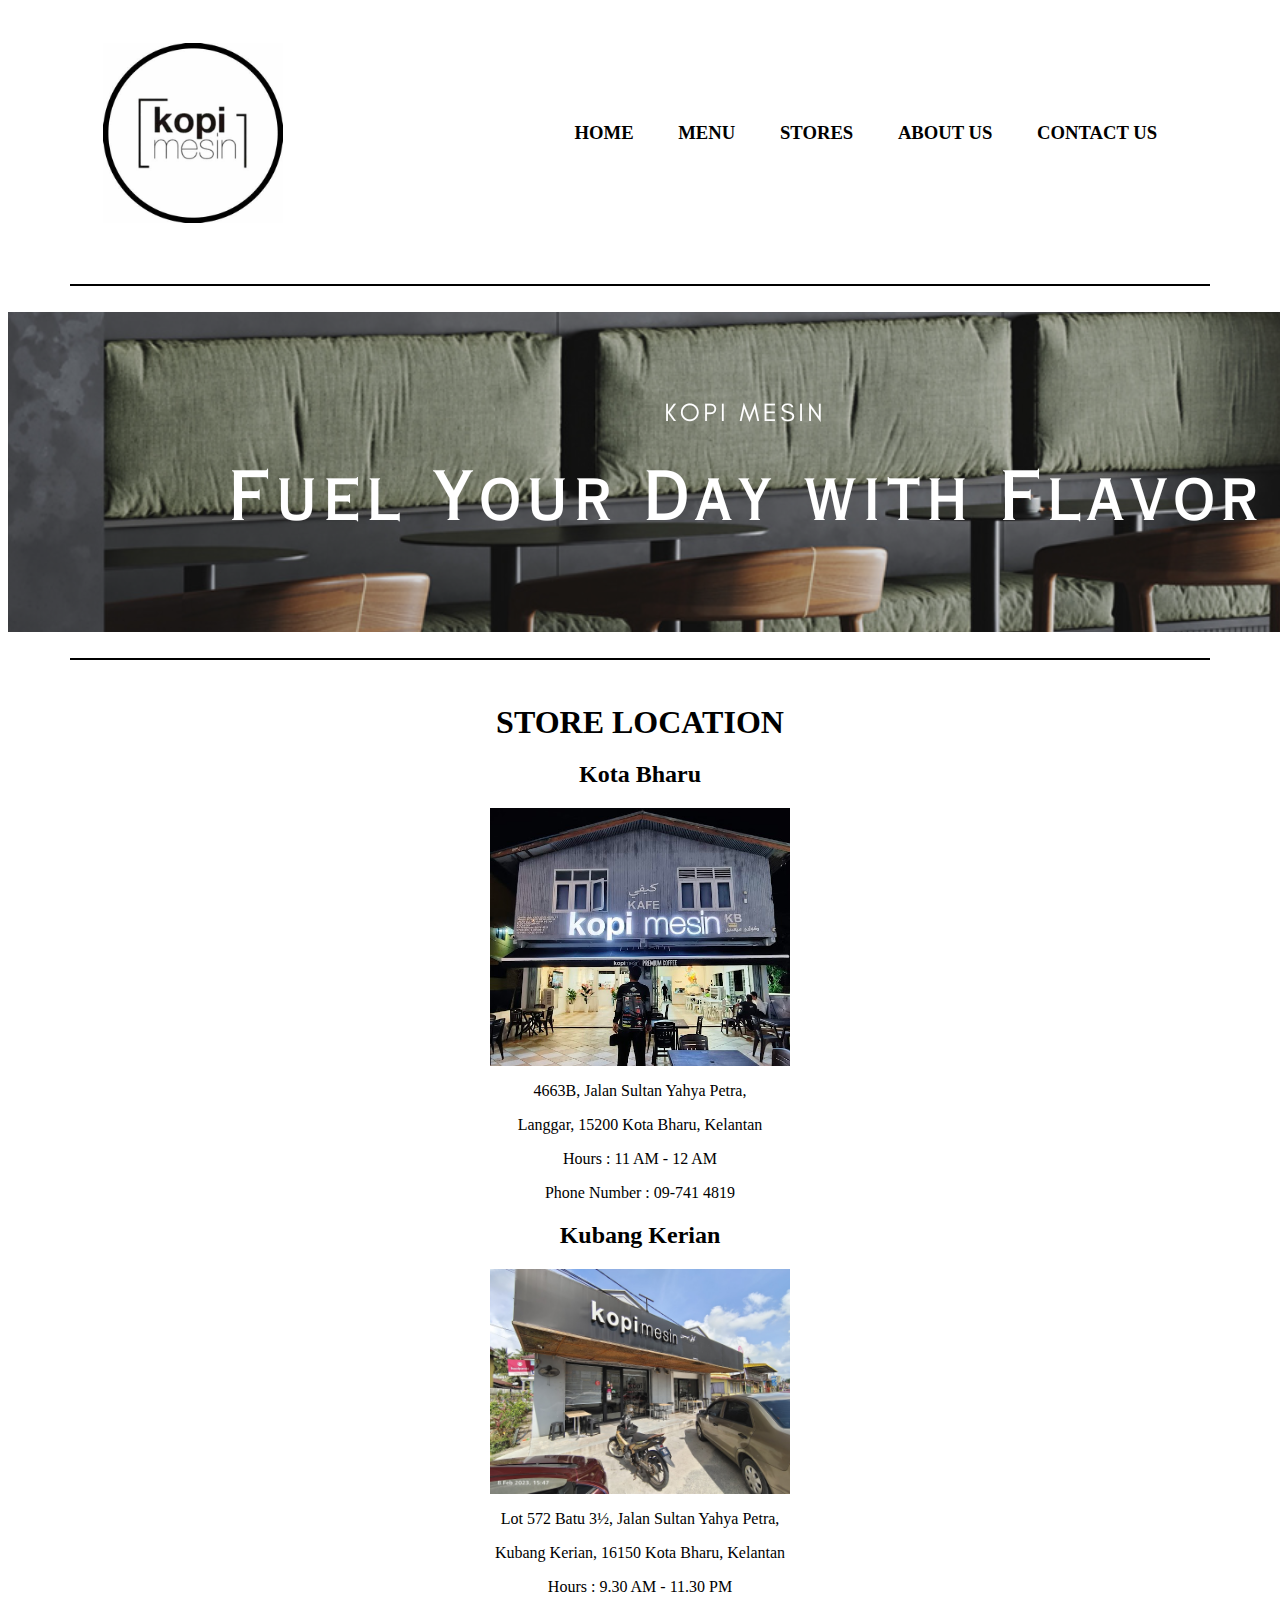
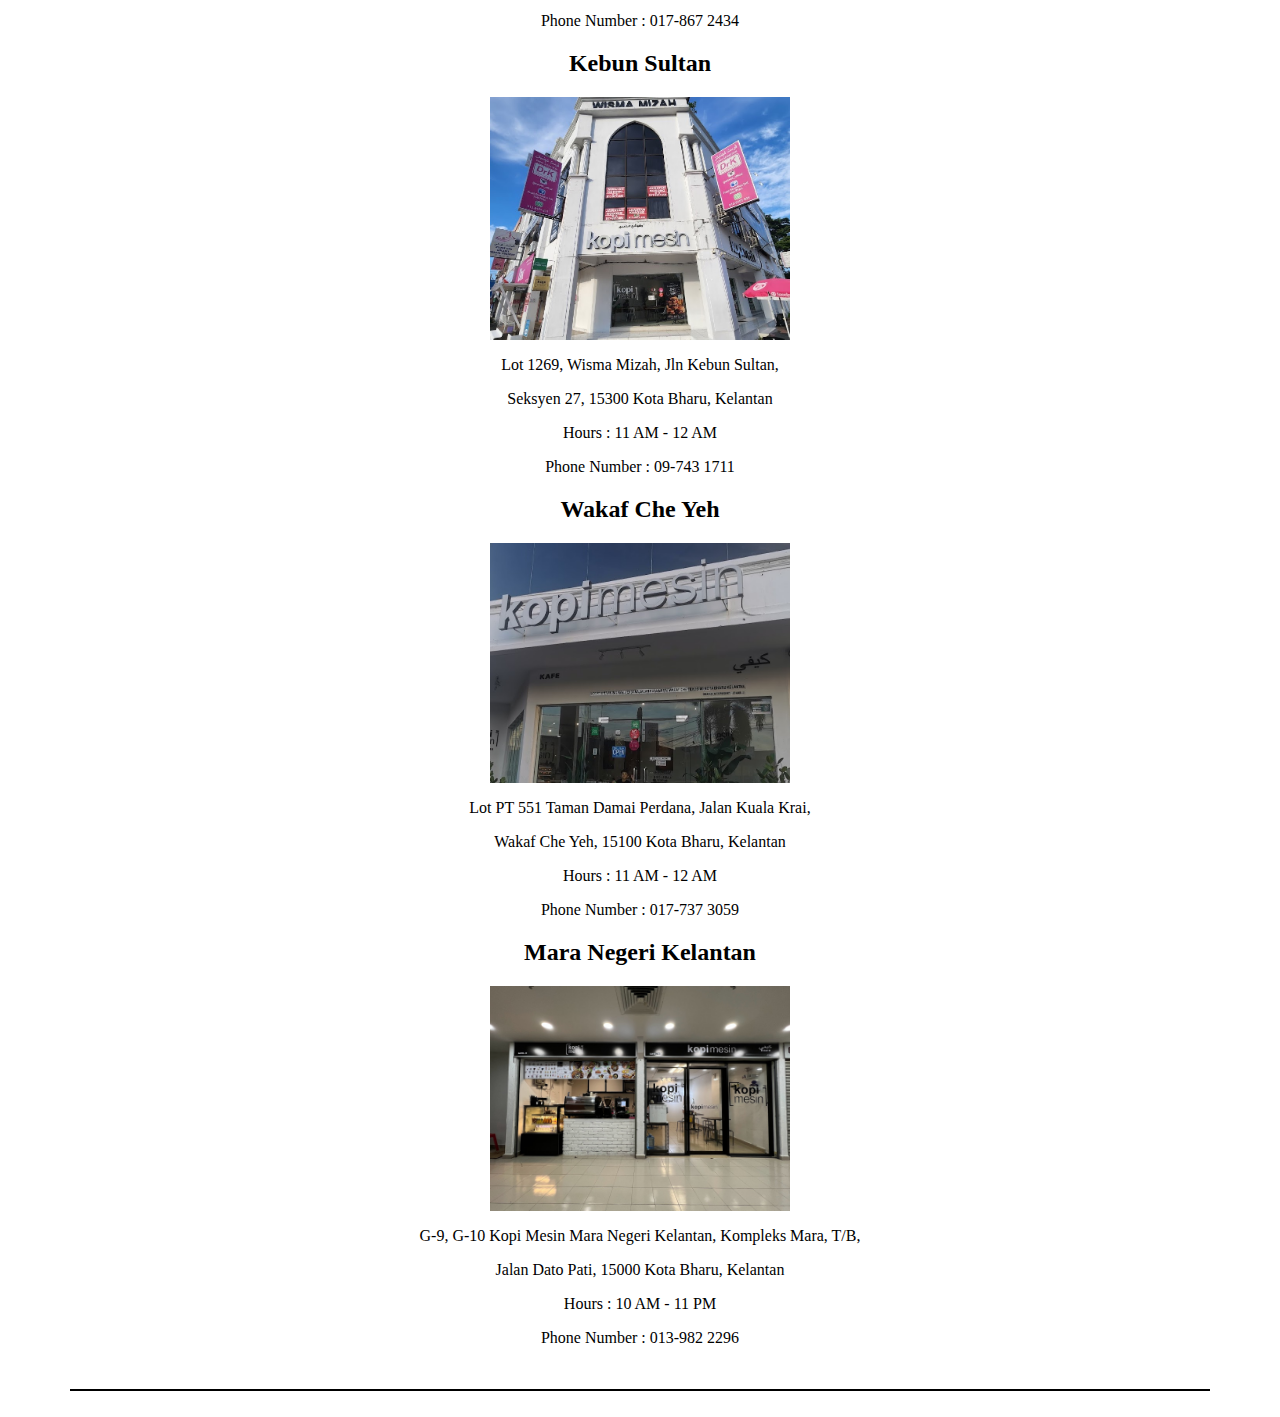
<file: stores.html>
<html>
<head>
        <title> KOPI MESIN </title> 
        <link rel="stylesheet" type="text/css" href="css/style.css">
</head> 
<body> 

<!--header-->


<div class="banner">
    <div class="navbar">
        <img src="logo.jpeg" class="logo">
        <ul> 
            <div style="text-align: center;">
            <li><a href=index.html> Home </a></li>
            <li><a href=menu.html> Menu </a></li>
            <li><a href=stores.html> Stores </a></li>
            <li><a href=aboutus.html> About us </a></li>
            <li><a href=contactus.html>Contact Us </a></li>
            </div>
        </ul>
    </div>
    <br>    

    <hr size="2" width="90%" align="center" noshade="noshade" title="horizontal rules" color="black"/>    
    
    <br>
      <div class="slider"> 
        <img src="images/2.png" width=1450" height="320"> 
    </div> 
    <br>    

    <hr size="2" width="90%" align="center" noshade="noshade" title="horizontal rules" color="black"/>    
    
    <br>
    <!--end of header1--> 
 
     <!--************* 2ND  ROW START *************--> 
        <tr> 
     
    <!--************* CONTENT SECTION START *************--> 
<br>
<div align="center">
    
    <h1><font face="new times roman" color="0000"> STORE LOCATION</font></h1>


    <h2 style="font-family:'Times New Roman', Times, serif">Kota Bharu</h2>
    <div line-height: 1.5>
    <div style="text-align: center;"><img src="kotabharu.jpeg" width="300" alt="My Image" /></div>
    <p>4663B, Jalan Sultan Yahya Petra,</p>
    <p> Langgar, 15200 Kota Bharu, Kelantan</p> 
    <div line-height: 1.5>
    <p>Hours : 11 AM - 12 AM</p>
    <div line-height: 1.5>
    <p>Phone Number : 09-741 4819</p>
    <div>
    </div>
    </div>
    </div>
    </div>
    
    <h2 style="font-family:'Times New Roman', Times, serif">Kubang Kerian</h2>
    <div line-height: 1.5>
        <div style="text-align: center;"><img src="kubangkerian.jpeg" width="300" alt="My Image" /></div>
    <p>Lot 572 Batu 3½, Jalan Sultan Yahya Petra,</p>
    <p>Kubang Kerian, 16150 Kota Bharu, Kelantan</p> 
    <div line-height: 1.5>
        <p>Hours : 9.30 AM - 11.30 PM</p>
        <div line-height: 1.5>
        <p>Phone Number : 017-867 2434</p>
        </div>
        </div>
    </div>

    <h2 style="font-family:'Times New Roman', Times, serif">Kebun Sultan</h2>
    <div line-height: 1.5>
        <div style="text-align: center;"><img src="kebunsultan.jpeg" width="300" alt="My Image" /></div>
    <p>Lot 1269, Wisma Mizah, Jln Kebun Sultan,</p>
    <p>Seksyen 27, 15300 Kota Bharu, Kelantan</p> 
    <div line-height: 1.5>
        <p>Hours : 11 AM - 12 AM</p>
        <div line-height: 1.5>
        <p>Phone Number : 09-743 1711</p>
        </div>
        </div>
    </div>

    <h2 style="font-family:'Times New Roman', Times, serif">Wakaf Che Yeh</h2>
    <div line-height: 1.5>
        <div style="text-align: center;"><img src="wakafcheyeh.jpeg" width="300" alt="My Image" /></div>
    <p>Lot PT 551 Taman Damai Perdana, Jalan Kuala Krai,</p>
    <p>Wakaf Che Yeh, 15100 Kota Bharu, Kelantan</p> 
    <div line-height: 1.5>
        <p>Hours : 11 AM - 12 AM</p>
        <div line-height: 1.5>
        <p>Phone Number : 017-737 3059</p>
        </div>
        </div>
    </div>

    <h2 style="font-family:'Times New Roman', Times, serif">Mara Negeri Kelantan</h2>
    <div line-height: 1.5>
        <div style="text-align: center;"><img src="mara.jpeg" width="300" alt="My Image" /></div>
    <p>G-9, G-10 Kopi Mesin Mara Negeri Kelantan, Kompleks Mara, T/B,</p>
    <p>Jalan Dato Pati, 15000 Kota Bharu, Kelantan</p> 
    <div line-height: 1.5>
        <p>Hours : 10 AM - 11 PM</p>
        <div line-height: 1.5>
        <p>Phone Number : 013-982 2296</p>
        </div>
        </div>
    </div>
    <br>    

<hr size="2" width="90%" align="center" noshade="noshade" title="horizontal rules" color="black"/>    

<br>
</file>
<file: css/style.css>
h1 
    {
        margin: 0;
        padding: 0;
        color:rgb(0, 0, 0);
        font-family: 'Times New Roman', Times, serif;
    }

.banner{ 
    width: 100%;
    height: 100vh;
    background-image:linear-
    gradient(rgba(0,0,0,0.75), rgba(0,0,0,0.75)) url(background.jpg);
    background-size: cover;
    background-position: center;
}
.navbar{
    text-decoration: none;
        font-family:'Times New Roman', Times, serif;
        font-size: 14pt;
        color:rgb(9, 7, 7);
        padding: 55px;
        font-weight: bolder;
        width: 85%;
        margin: auto;
        padding: 35px 0;
        display: flex;
        align-items: center;
        justify-content: space-between;
}
.logo{ 
    width: 180px;
    cursor: pointer;
}

.navbar ul li{
    list-style: none;
    display:inline-block;
    margin: 0 20px;
    position: relative;
}
.navbar ul li a {
    text-decoration: none;
    color:rgb(0, 0, 0);
    text-transform: uppercase;
}
.navbar ul li::after{
    content: '';
    height: 3px;
    width: 0;
    background: #0c0b0b;
    position: absolute;
    left: 0;
    bottom: -10px;
    transition: 1s;
}
.navbar ul li:hover::after{
    width: 100%;
}

.content{
    position: relative;
    width: 100%;
    display: flex;
    justify-content: space-between;
    align-items: center;
}
.content .textBox{
    position: relative;
    max-width: 900px;
    margin-top: 10px;
}
.content .textBox h2{
    color: #575555;
    font-size: 4em;
    line-height: 1.4em;
    font-weight:  500;
    margin-left: 80px;
    margin-top: 10px;
}
.content .textBox h2 span{
    color: black;
    font-size: 1.2em;
    font-weight: 900;
    margin-top: 10px;
}
.content .textBox p{
        text-align: justify;
    color: #575555;
    margin-left: 80px;
    margin-top: 30px;
}
.content .textBox a{
    display: inline-block;
    margin-top: 20px;
    padding: 8px 20px;
    background: #2e2929;
    color: #fff;
    border-radius: 40px;
    font-weight: 500;
    letter-spacing: 1px;
    text-decoration: none;
    margin-left: 80px;
}
.content .imgBox{
    width: 200%;
    display: flex;
    justify-content: flex-end;
    padding-right: 150px;
    margin-top: 20px;
}
.content .imgBox img{
    max-width: 300px;
} 
.thumb{
    position: absolute;
    left: 45%;
    bottom: 10px;
    transform: translateX(-50%);
    display: flex;
}
.thumb li{
    list-style: none;
    display: inline-block;
    margin: 0 50px;
    cursor: pointer;
    transition: 1.0s;
}
.thumb li:hover{
    transform: translateY(-15px);
}
.thumb li img{
    max-width: 100px ;
}
.circle{
    position: absolute;
    top: 0;
    left: 0;
    width: 100%;
    height: 110%;
    background: #575555;
    clip-path: circle(500px at right 830px);
}

footer {
    text-align: center;
  }
</file>
